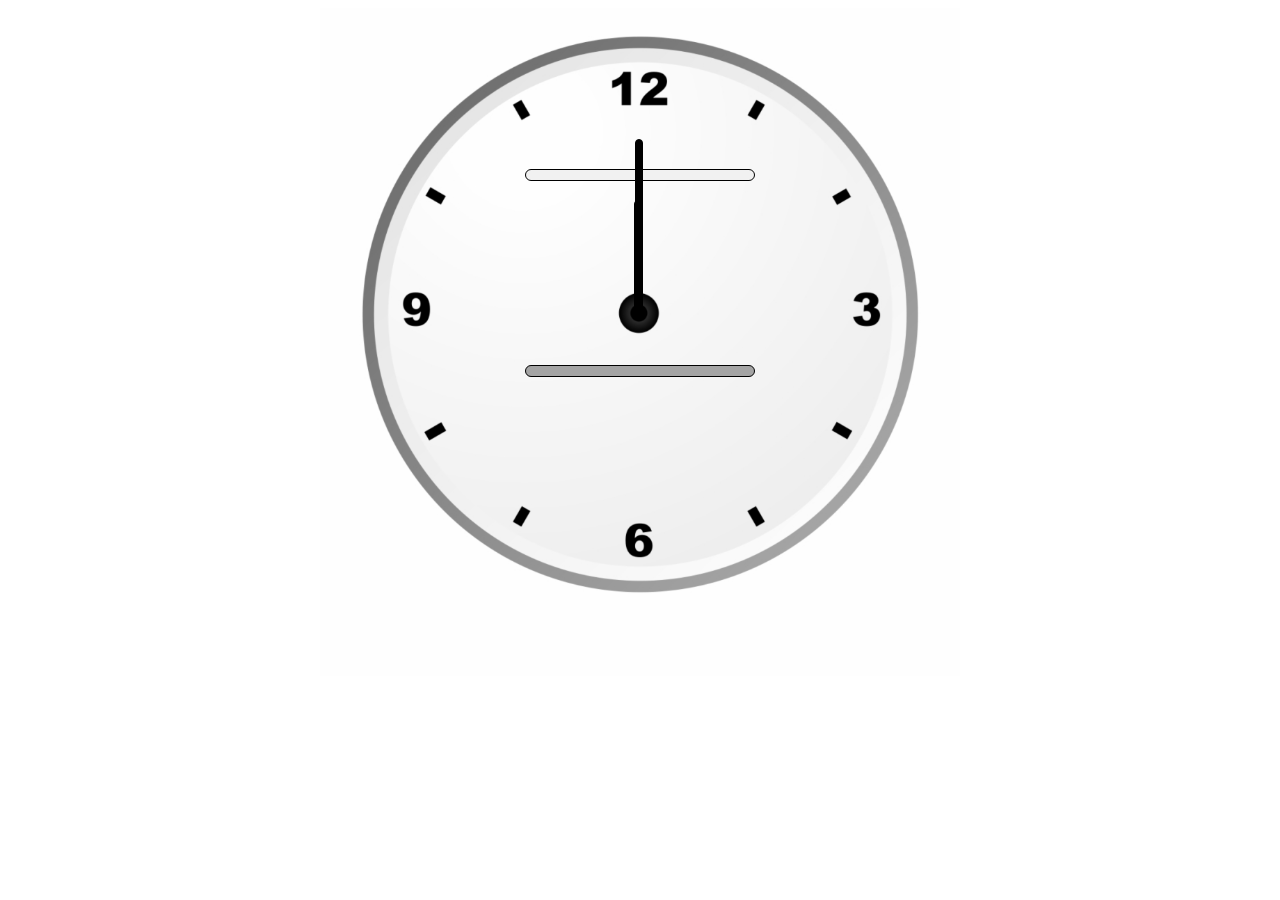
<file: Clock/index.html>
<!doctype html>
<html>
<head>
    <link rel="stylesheet" href="style.css">
</head>
<body>
<div class="container">
    <div class="date"></div>
    <div id="hour"></div>
    <div id="min"></div>
    <div id="sec"></div>
    <div class="time"></div>
</div>
    <script src="script.js"></script>
</body>
</html>
</file>
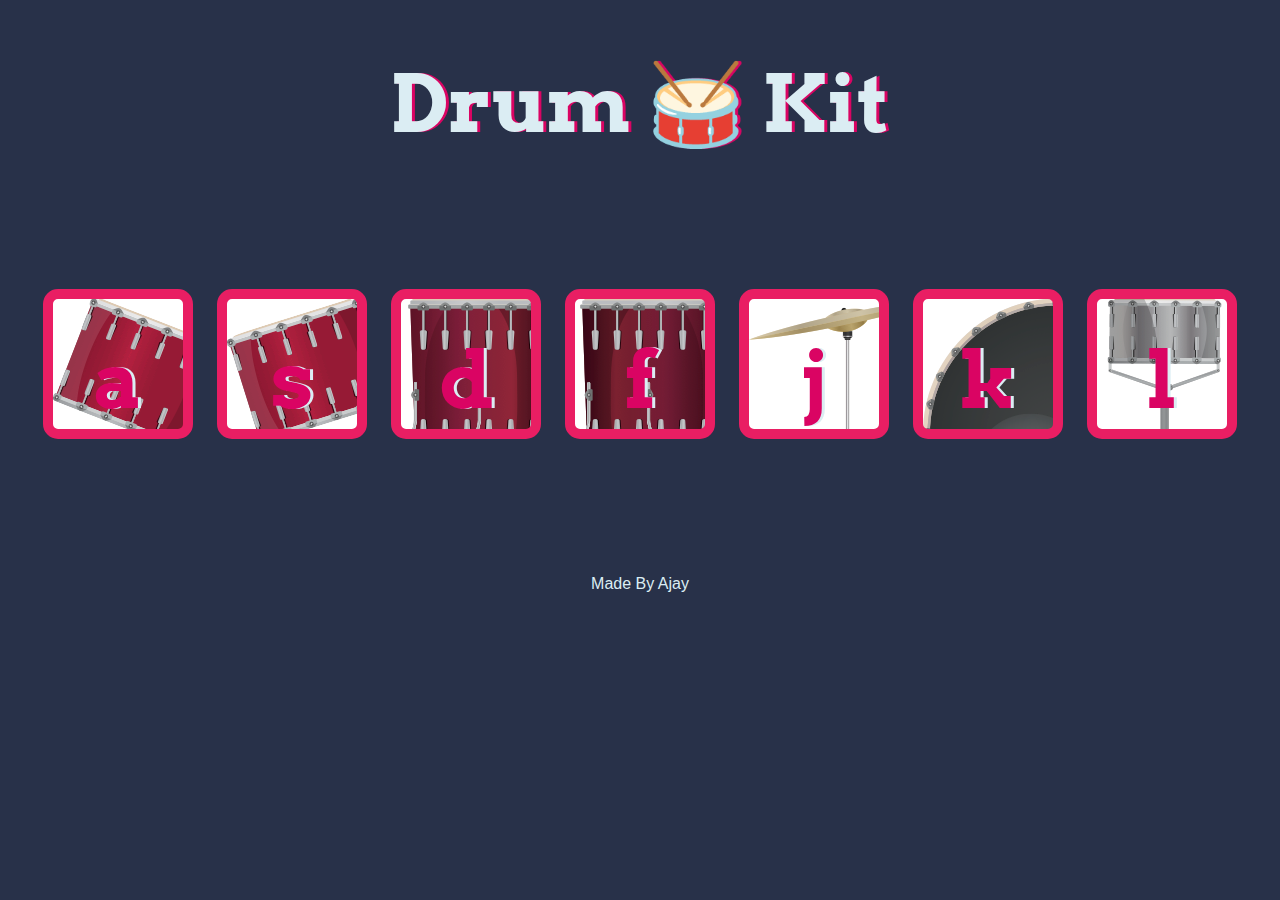
<file: Drum/index.html>
<!DOCTYPE html>
<html lang="en" dir="ltr">

<head>
  <meta charset="utf-8">
  <title>Drum Kit</title>
  <link rel="stylesheet" href="styles.css">
  <link href="https://fonts.googleapis.com/css?family=Arvo" rel="stylesheet">
</head>

<body>

  <h1 id="title">Drum 🥁 Kit</h1>
  <div class="set">
    <button class="a drum">a</button>
    <button class="s drum">s</button>
    <button class="d drum">d</button>
    <button class="f drum">f</button>
    <button class="j drum">j</button>
    <button class="k drum">k</button>
    <button class="l drum">l</button>
  </div>

  <footer>
    Made By Ajay 
  </footer>
</body>
<script src="index.js"></script>
</html>
</file>
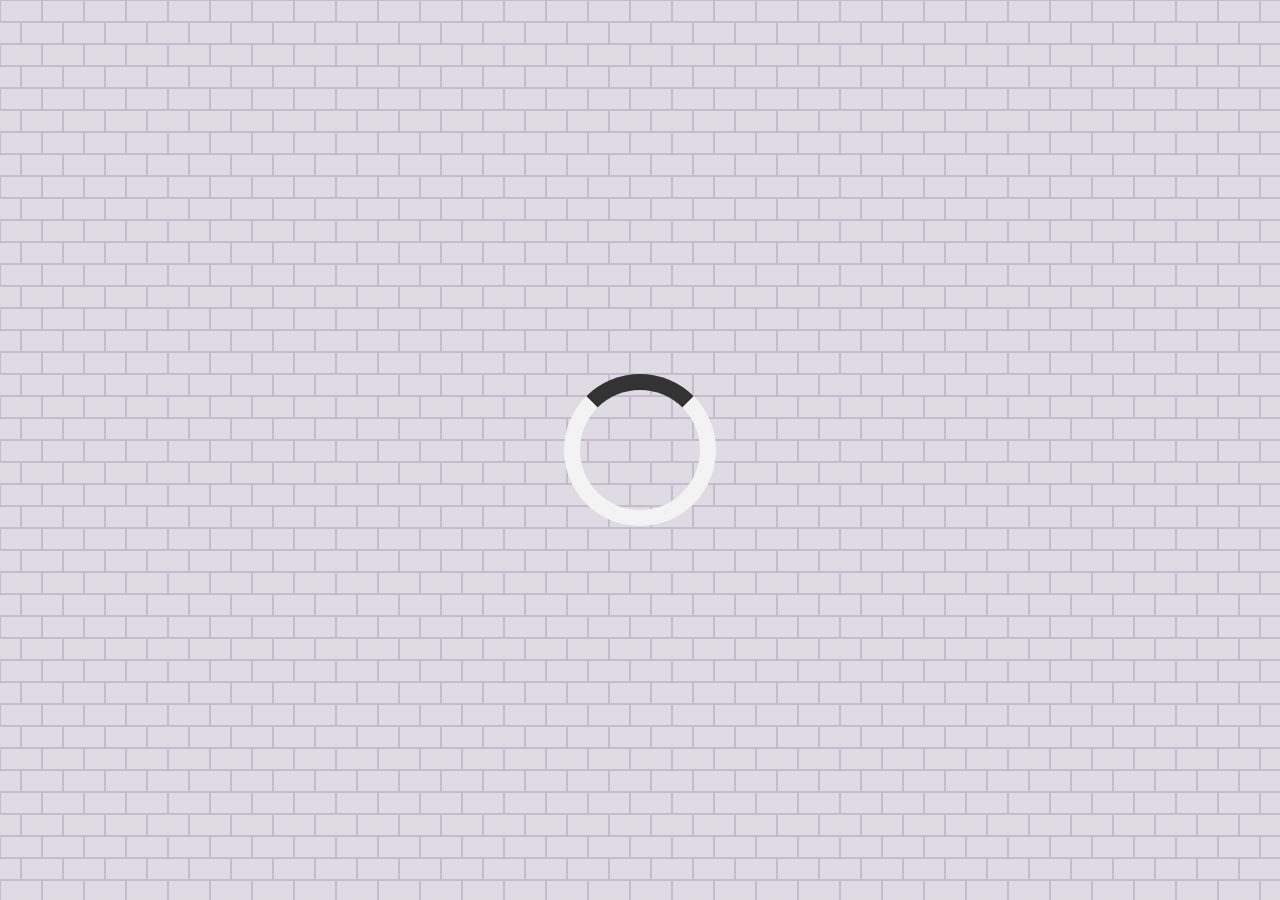
<file: Random-Quote-Generator/index.html>
<!DOCTYPE html>
<html lang="en">
  <head>
    <meta charset="UTF-8" />
    <meta http-equiv="X-UA-Compatible" content="IE=edge" />
    <meta name="viewport" content="width=device-width, initial-scale=1.0" />
    <title>Quote Generator</title>
    <link
      rel="icon"
      href="https://encrypted-tbn0.gstatic.com/images?q=tbn:ANd9GcRKTiCg2FgUkq_KvJ250oRv0RmmQNrA-4wcTw&usqp=CAU"
    />
    <link
      rel="stylesheet"
      href="https://cdnjs.cloudflare.com/ajax/libs/font-awesome/5.10.2/css/all.min.css"
    />
    <link rel="stylesheet" href="style.css" />
  </head>
  <body>
    <div class="quote-generator" id="quote-container">
      <div class="quote text">
        <i class="fas fa-quote-left">
          <span id="quote"></span>
        </i>
      </div>

      <div class="quote-author">
        <span id="author"></span>
      </div>

      <div class="button-container">
        <button id="new-quote">New Quote</button>
      </div>
    </div>

    <div class="loader" id="loader"></div>

    <script src="script.js"></script>
  </body>
</html>
</file>
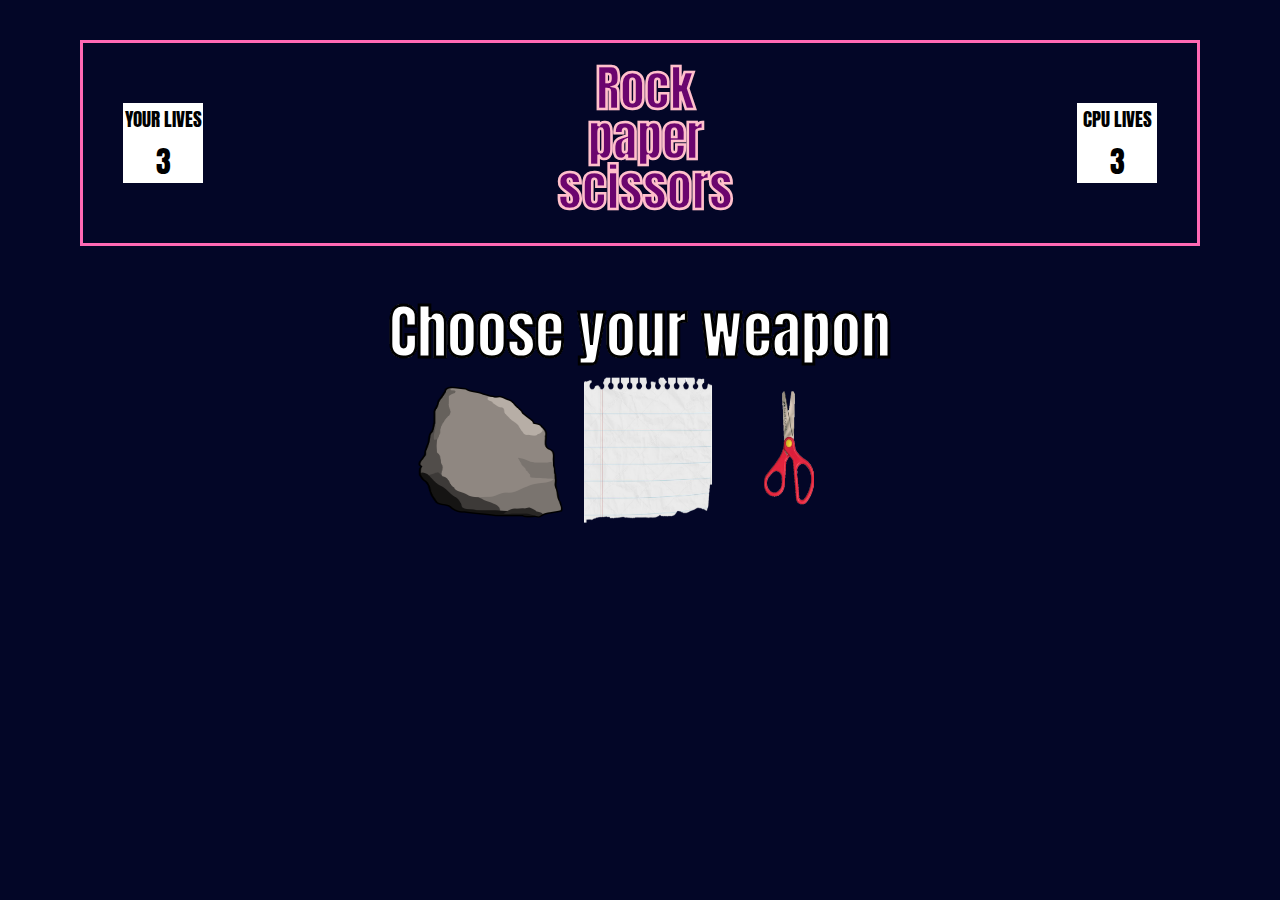
<file: rock-paper-scissors/index.html>
<!DOCTYPE html>
<html lang="en">
<head>
    <meta charset="UTF-8">
    <meta http-equiv="X-UA-Compatible" content="IE=edge">
    <meta name="viewport" content="width=device-width, initial-scale=1.0">
    <title>Rock Paper Scissors</title>
    <link rel="preconnect" href="https://fonts.googleapis.com">
    <link rel="preconnect" href="https://fonts.gstatic.com" crossorigin>
    <link href="https://fonts.googleapis.com/css2?family=Anton&display=swap" rel="stylesheet">
    <link rel='stylesheet' href="style.css">
</head>
<body>
    <div id="wrapper">
        <div class="box">
                
            <div class='score-div'>
                <p class="score">YOUR LIVES</p>
                <p class="lifes" id="player-score"></p>
            </div>
            <h1>Rock<br>  paper<br>   scissors</h1>
            <div class='score-div'>
                <p class="score">CPU LIVES</p>
                <p class="lifes" id="cpu-score"></p>
            </div>
           

        </div>
        
        
        <h2 id="result-el">Choose!</h2>
        <div class="flex-box-rps" id="flex-box-rps-div">
            
            
        </div>
        
        
        
        <div id="wrap-container">
            <div class="container-1">
                <div id="gameTextDiv">
                    <p id="gameText"></p>
                </div>
            </div>

            <div id="playerWrap">
                <p id="weapon-choice"></p>
            </div>

            <div id="botAttackDiv">
                <p id="cpu-choice"></p>
            </div>

            <div>
                <p id="botWeap"></p>
            </div>

        </div>
        

    </div>
    <div id='again-div'>
        <button type="button" id="playAgainBtn">Play Again</button>

    </div>
    
    
    
    
    
    
    
    
    
    
    
    

    <script src="index.js"></script>
</body>
</html>
</file>
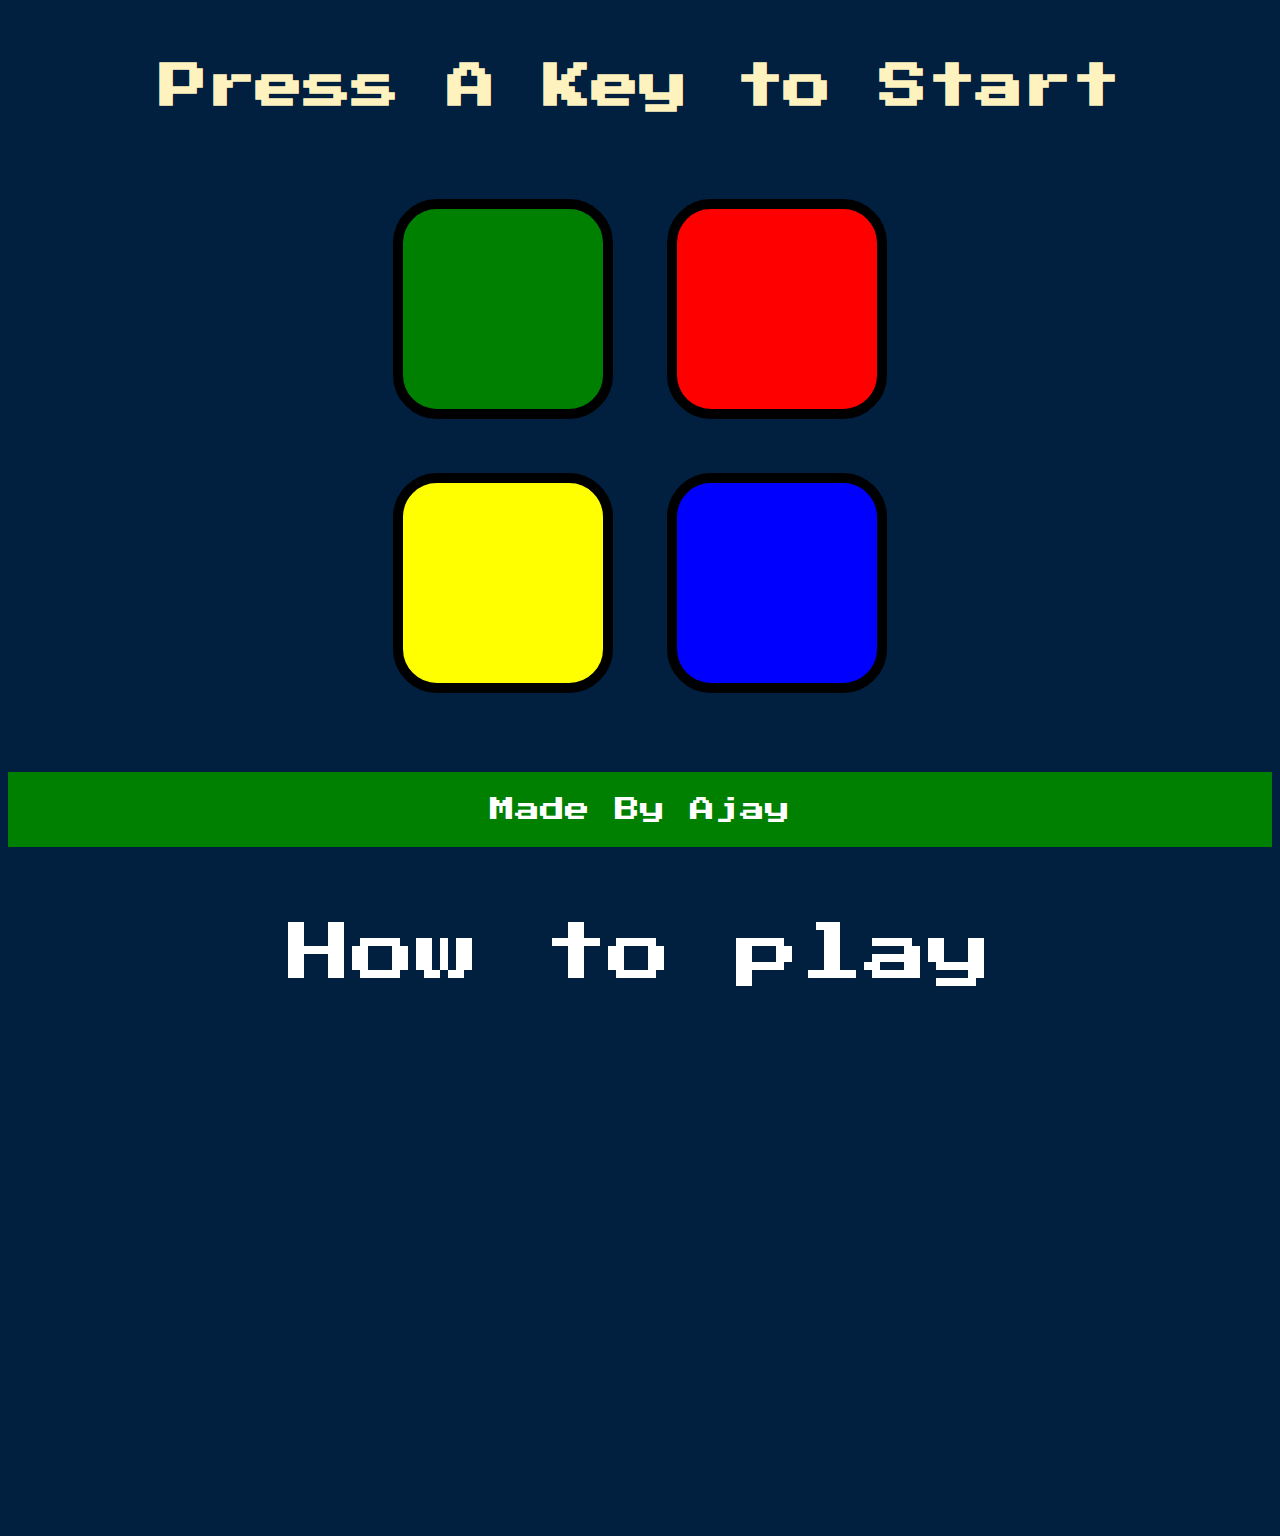
<file: Simon Game/index.html>
<!DOCTYPE html>
<html lang="en" dir="ltr">

<head>
  <meta charset="utf-8">
  <title>Simon</title>
  <link rel="stylesheet" href="styles.css">
  <link href="https://fonts.googleapis.com/css?family=Press+Start+2P" rel="stylesheet">
</head>

<body>
  <h1 id="level-title">Press A Key to Start</h1>
  <div class="container">
    <div lass="row">

      <div type="button" id="green" class="btn green">

      </div>

      <div type="button" id="red" class="btn red">

      </div>
    </div>

    <div class="row">

      <div type="button" id="yellow" class="btn yellow">

      </div>
      <div type="button" id="blue" class="btn blue">

      </div>

    </div>

  </div>
  <footer>
    Made By Ajay 
  </footer>
  <div class="how">
    <h1 class="play">How to play</h1>
</div>

<iframe width="853" height="479" src="https://www.youtube.com/embed/1Yqj76Q4jJ4" frameborder="0" allow="accelerometer; autoplay; encrypted-media; gyroscope; picture-in-picture" allowfullscreen=""></iframe>

  <script src="https://ajax.googleapis.com/ajax/libs/jquery/3.3.1/jquery.min.js"></script>
  <script src="game.js" charset="utf-8"></script>

</body>

</html>
</file>
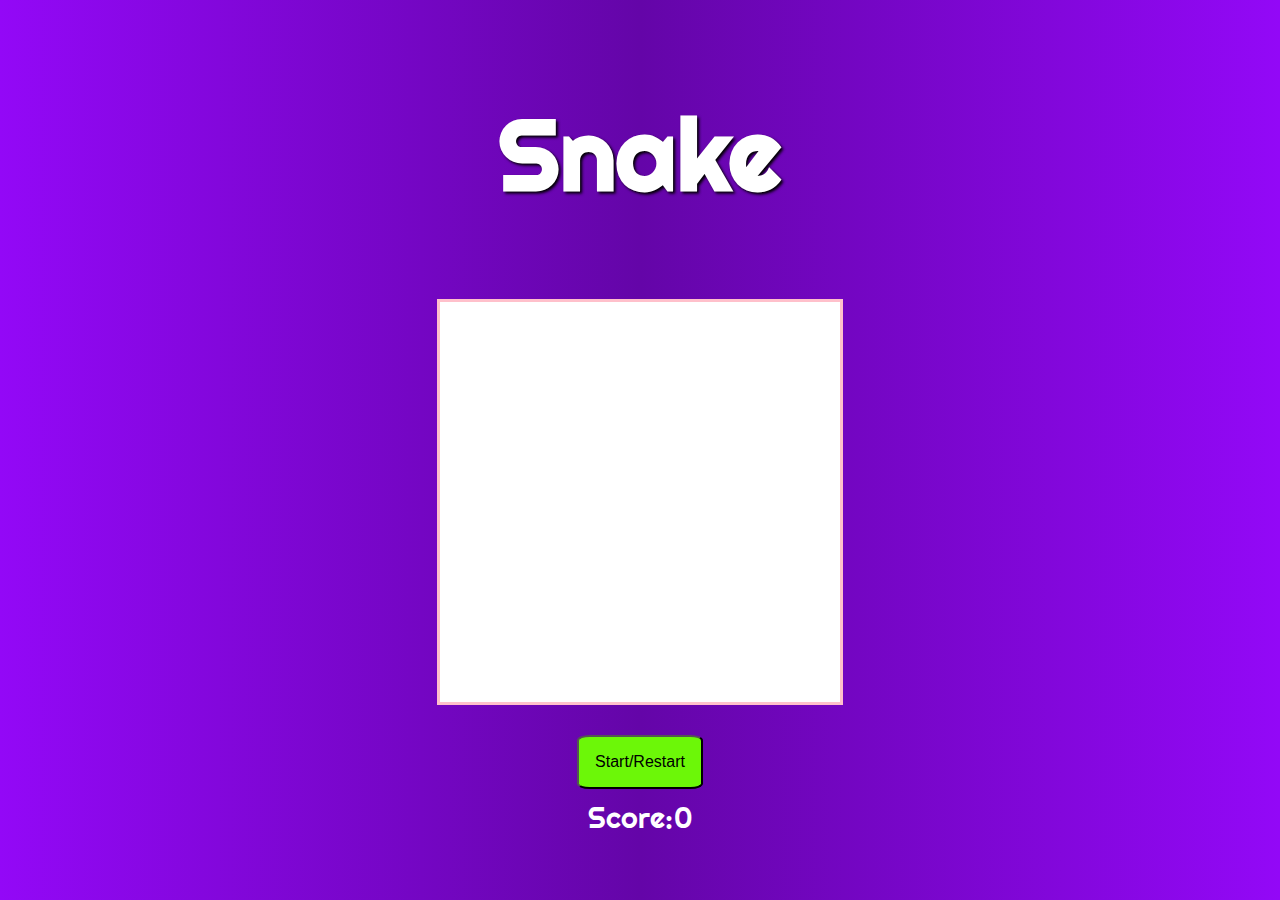
<file: Snake/index.html>
<!DOCTYPE html>
<html lang="en" dir="ltr">
  <head>
    <meta charset="utf-8">
    <script src="app.js" charset="utf-8"></script>
    <link rel="stylesheet" href="style.css">
    <title>Snake Tutorial</title>
  </head>
  <body>
    <div class="wrapper">
      <h2>Snake</h2>
      <!-- <div class='score'>Score:<span>0</span></div> -->
    </div>
    
    <div class="wrapper">
      <div class='grid'>
        <div></div>
        <div></div>
        <div></div>
        <div></div>
        <div></div>
        <div></div>
        <div></div>
        <div></div>
        <div></div>
        <div></div>
        <div></div>
        <div></div>
        <div></div>
        <div></div>
        <div></div>
        <div></div>
        <div></div>
        <div></div>
        <div></div>
        <div></div>
        <div></div>
        <div></div>
        <div></div>
        <div></div>
        <div></div>
        <div></div>
        <div></div>
        <div></div>
        <div></div>
        <div></div>
        <div></div>
        <div></div>
        <div></div>
        <div></div>
        <div></div>
        <div></div>
        <div></div>
        <div></div>
        <div></div>
        <div></div>
        <div></div>
        <div></div>
        <div></div>
        <div></div>
        <div></div>
        <div></div>
        <div></div>
        <div></div>
        <div></div>
        <div></div>
        <div></div>
        <div></div>
        <div></div>
        <div></div>
        <div></div>
        <div></div>
        <div></div>
        <div></div>
        <div></div>
        <div></div>
        <div></div>
        <div></div>
        <div></div>
        <div></div>
        <div></div>
        <div></div>
        <div></div>
        <div></div>
        <div></div>
        <div></div>
        <div></div>
        <div></div>
        <div></div>
        <div></div>
        <div></div>
        <div></div>
        <div></div>
        <div></div>
        <div></div>
        <div></div>
        <div></div>
        <div></div>
        <div></div>
        <div></div>
        <div></div>
        <div></div>
        <div></div>
        <div></div>
        <div></div>
        <div></div>
        <div></div>
        <div></div>
        <div></div>
        <div></div>
        <div></div>
        <div></div>
        <div></div>
        <div></div>
        <div></div>
        <div></div>
      </div>

    </div>
    <div class="wrapper-2">
      <button class='start'>Start/Restart</button>
      <div class='score'>Score:<span>0</span></div>

    </div>
    
    

  </body>
</html>
</file>
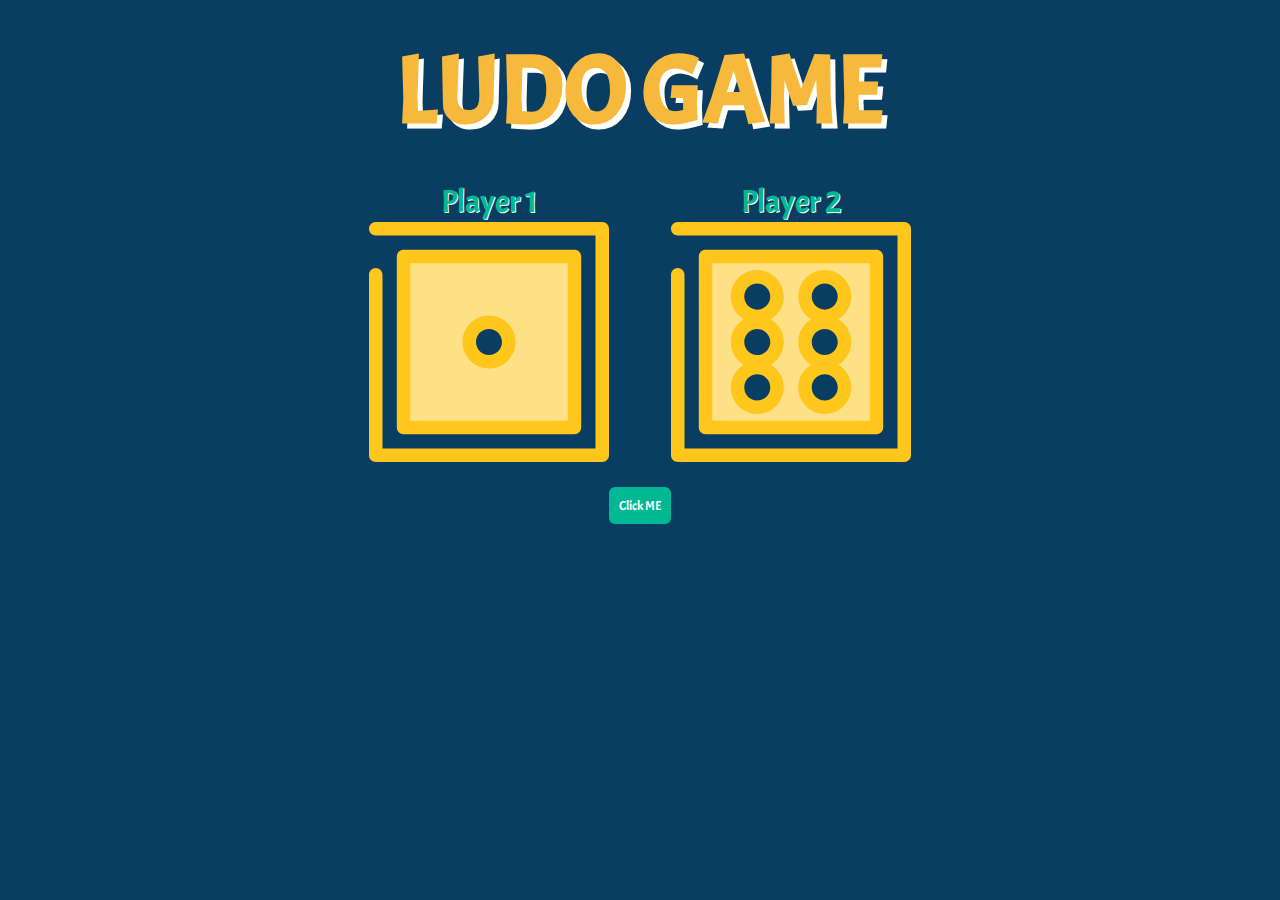
<file: Ludo Game/src/index.html>
<!DOCTYPE html>
<html>

<head>
    <title></title>
    <link rel="stylesheet" type="text/css" href="style.css">
    <link href="https://fonts.googleapis.com/css?family=Acme" rel="stylesheet">
</head>

<body>

    <div class="container">
        <h1>LUDO GAME</h1>

        <div class="dice">
            <p>Player 1</p>
            <img src="../img/dice 1.svg" id="check1">
        </div>
        <div class="dice">
            <p>Player 2</p>
            <img src="../img/dice 6.svg" id="check2">
        </div>

        <div>
            <button onclick="ludogame()"> Click ME</button>
        </div>
    </div>


    <script src="script.js"></script>
</body>

</html>
</file>
<file: Clock/style.css>
.container{
    position: relative;
    background: url(images/clock.png) no-repeat;
    background-size: 100%;
    height: 60vw;
    width:50vw;
    margin:auto;
}

.date{
    text-align:center;
    position: relative;
    top:21%;
    font-size:2rem;
    font-weight: bold;
    width: 34%;
    background:rgb(241 241 241);
    margin:auto;
    color:#e40e35;
    border-radius: 1rem;
    padding:.3rem;
    border:1px solid black;
}

.time{
    text-align:center;
    position: relative;
    top:45%;
    font-size:2rem;
    font-weight: bold;
    width: 34%;
    background: #a4a4a4;
    margin:auto;
    color:white;
    border-radius: 1rem;
    padding:.3rem;
    border:1px solid black;
}

#hour, #min, #sec{
    position: absolute;
    background:black;
    border-radius: 10px;
    transform-origin: bottom;
    z-index: 111;
}

#hour{
    width: 1%;
    height: 15%;
    top: 25%;
    left: 49%;
    border: 1px solid;
}

#min{
    width: 1%;
    height: 20%;
    top: 19.6%;
    left: 49.2%;
    border: 1px solid;
}

#sec{
    width: 1%;
    height: 23%;
    top: 17%;
    left: 49.2%;
    border: 1px solid;
}
</file>
<file: Drum/styles.css>
body {
  text-align: center;
  background-color: #283149;
}

h1 {
  font-size: 5rem;
  color: #DBEDF3;
  font-family: "Arvo", cursive;
  text-shadow: 3px 0 #DA0463;

}

footer {
  color: #DBEDF3;
  font-family: sans-serif;
}

.a {
  background: url(images/tom1.png);
}

.s {
  background: url(images/tom2.png);
}

.d {
  background: url(images/tom3.png);
}

.f {
  background: url(images/tom4.png);
}

.j {
  background: url(images/crash.png);
}

.k {
  background: url(images/kick.png);
}

.l {
  background: url(images/snare.png);
}

.set {
  margin: 10% auto;
}

.game-over {
  background-color: red;
  opacity: 0.8;
}

.pressed {
  box-shadow: 0 3px 4px 0 #0e35de;
  background-color: #0e35de;
  opacity: 0.5;
  color:white;
}

.red {
  color: red;
}

.drum {
  outline: none;
  border: 10px solid #e91e63;
  font-size: 5rem;
  font-family: 'Arvo', cursive;
  line-height: 2;
  font-weight: 900;
  color: #DA0463;
  text-shadow: 3px 0 #DBEDF3;
  border-radius: 15px;
  display: inline-block;
  width: 150px;
  height: 150px;
  text-align: center;
  margin: 10px;
  background-color: white;
}
</file>
<file: Random-Quote-Generator/style.css>
@import url('https://fonts.googleapis.com/css?family=Montserrat&display=swap');

html {
  box-sizing: border-box;
}

body {
  margin: 0;
  min-height: 100vh;
  background-color: #DFDBE5;
  background-image: url("data:image/svg+xml,%3Csvg width='42' height='44' viewBox='0 0 42 44' xmlns='http://www.w3.org/2000/svg'%3E%3Cg id='Page-1' fill='none' fill-rule='evenodd'%3E%3Cg id='brick-wall' fill='%239C92AC' fill-opacity='0.4'%3E%3Cpath d='M0 0h42v44H0V0zm1 1h40v20H1V1zM0 23h20v20H0V23zm22 0h20v20H22V23z'/%3E%3C/g%3E%3C/g%3E%3C/svg%3E");
  color: #000;
  font-family: Montserrat, sans-serif;
  font-weight: 700;
  text-align: center;
  display: flex;
  align-items: center;
  justify-content: center;
}

.quote-container {
  width: auto;
  max-width: 900px;
  padding: 20px 30px;
  border-radius: 10px;
  background-color: rgba(255, 255, 255, 0.4);
  box-shadow: 0 10px 10px 10px rgba(0, 0, 0, 0.2);
}

.quote-text {
  font-size: 2.75rem;
}

.long-quote {
  font-size: 2rem;
}

.fa-quote-left {
  font-size: 4rem;
}

.quote-author {
  margin-top: 15px;
  font-size: 2rem;
  font-weight: 400;
  font-style: italic;
}

.button-container {
  margin-top: 2rem;
  display: flex;
  justify-content: center;
}

button {
  cursor: pointer;
  font-size: 1.2rem;
  height: 2.5rem;
  border: none;
  border-radius: 10px;
  color: #fff;
  background: #333;
  outline: none;
  padding: 0.5rem 1.8rem;
  box-shadow: 0 0.3rem rgba(121, 121, 121, 0.65);
}

button:hover {
  filter: brightness(110%);
}

button:active {
  transform: translate(0, 0.3rem);
  box-shadow: 0 0.1rem rgba(255, 255, 255, 0.65);
}

/* Loader */
.loader {
  border: 16px solid #f3f3f3;
  border-top: 16px solid #333;
  border-radius: 50%;
  width: 120px;
  height: 120px;
  animation: spin 2s linear infinite;
}

@keyframes spin {
  0% {
    transform: rotate(0deg);
  }
  100% {
    transform: rotate(360deg);
  }
}

/* Media Query: Tablet or Smaller */
@media screen and (max-width: 1000px) {
  .quote-container {
    margin: auto 10px;
  }

  .quote-text {
    font-size: 2.5rem;
  }
}
</file>
<file: rock-paper-scissors/style.css>
*, *::before, *::after {
    box-sizing: border-box;
    margin: 0px;
    padding: 0px;
}

html {
    height: 100vh;
}
/* html {
    
    background: url(/images/rockpaperscissors.jpg) no-repeat center center fixed; 
  -webkit-background-size: cover;
  -moz-background-size: cover;
  -o-background-size: cover;
  background-size: cover;
} */
body {
    text-align: center;
    /* text-align: center;
    background-image: url(/images/rockpaperscissors.jpg);
    background-repeat: no-repeat;
    background-size: cover;
    overflow: hidden; */
    background-color: #030627;
    
    font-family: 'Anton', sans-serif;
    /* height: 100vh; */
    
    
}

/* #wrapper {
    background-color: green;
    border: 3px solid orange;
}

#again-div {
    border: 3px solid orange;
    background-color: orange;
} */

.player-win {
    margin: 20px;
    
}

.box {
    border: 3px solid hotpink;
    margin: 40px 80px;
    
    display: flex;
    
    justify-content: space-between;
    
}


h1 {
    
    color: rgb(107, 5, 110);
    font-size: 50px;
    margin-top: 10px;
    margin-left: 10px;
    /* margin-bottom: 10px; */
    -webkit-text-stroke: 1px;
    -webkit-text-stroke-color: pink;
    padding: 10px;
    line-height: 1;
    
    
}

#rock {
    height: 150px;
    width: 150px;
    
}

#paper {
    height: 150px;
    width: 150px;

}

#scissors {
    height: 150px;
    width: 150px;
}

#test-wrap {
    display: flex;
    justify-content: space-between;
    color: white;
}

.score {
    font-size: 1.2em;
    line-height: 1.1;
    margin-top: 5px;
    text-align: center;
    color: black;
}

.lifes {
    font-weight: 400;
    font-size: 30px;
    margin-top: 10px;
    
    color: black;

}

/* #player-score {
    margin-top: 10px;
    
    color: black;
    font-weight: 400;
    font-size: 30px;
} 
#cpu-score {
    margin-top: 10px;
    
    color: black;
    font-weight: 400;
    font-size: 30px;
}  */



.score-div {
    background-color: white;
    height: 80px;
    width: 80px;
    color: black;
    margin: 60px 40px;
    
}



#score-cpu {
    background-color: white;
    height: 80px;
    width: 80px;
    color: black;
    margin: 20px;
    margin-right: 40px;
    

}

.btn {
    padding: 10px;
    font-size: 40px;
    /* background-color: lightcoral; */
    background: #1cbde5;
    
    border-radius: 15%;
    margin: 200px;
    border: 4px solid pink;
}

#gameText {
    margin: 10px;
    font-size: 30px;
    padding: 10px;
    color: pink;
}

#result-el {
    color: white;
    font-size: 60px;
    margin: 30px;
    height: 60px;
    -webkit-text-stroke: 1px;
    -webkit-text-stroke-color: black;
    
}

#botWeap {
    font-size: 30px;
    color: pink;
    margin: 20px;
}

/* #again-div {
    
} */

#playAgainBtn {
    align-self: center;
    border-radius: 10%;
    background-color: rgb(236, 162, 174);
    font-size: 20px;
    margin: 20px;
    padding: 5px;
    border: 2px solid rgb(224, 205, 205);
    width: 100px;
}

/* #playAgainBtn:hover {
    background-color: rgb(214, 116, 132);
    border: 2px solid white;

} */

#wrap-container {
    display: grid;
    grid-template-columns: 1fr 1fr 1fr 1fr;
    justify-content: space-around;
    /* background-color: yellow; */
    min-height: 150px;
}

#flex-box-rps-div {
    display: flex;
    justify-content: center;
    align-self: center;
    margin: auto;
    /* background-color: lightblue; */
    /* min-height: 150px; */
}

@media ( max-width: 500px ) {
    #paper {
        height: 100px;
        width: 100px;
    }
    #rock {
        height: 100px;
        width: 100px;

    }

    #scissors {
        height: 100px;
        width: 100px;

    }

    #weapon-choice {
        height: 100px;
        width: 100px;
    }

    #cpu-choice {
        height: 100px;
        width: 100px;
    }

    #result-el {
        font-size: 30px;
    }

    .score-div {
        height: 60px;
        width: 60px;
        
        margin: 60px 20px;

    }

    .score {
        font-size: 1px;
        line-height: 1;
        margin-top: 5px;

    }

    .lifes {
        font-weight: 200;
        font-size: 20px;
        margin-top: 10px;
    }
}

@media ( max-width: 750px ) {
    .score-div {
        background-color: white;
        height: 80px;
        width: 80px;
        color: black;
        margin: 60px 20px;
    }
    .score {
        font-size: 1em;
        line-height: 1;
        margin-top: 2px;

    }

    .box {
        margin: 40px 20px;
    }

}

@media ( max-width: 380px ) {
    #paper {
        height: 100px;
        width: 100px;
    }
    #rock {
        height: 100px;
        width: 100px;

    }

    #scissors {
        height: 100px;
        width: 100px;

    }

    #weapon-choice {
        height: 100px;
        width: 80px;
    }

    #cpu-choice {
        height: 100px;
        width: 100px;
    }

    #result-el {
        font-size: 30px;
    }

    .score-div {
        height: 80px;
        width: 50px;
        
        margin: 30px 10px;

    }

    .score {
        font-size: 20px;
        line-height: 1;
        margin-top: 2px;

    }

    .lifes {
        
        font-size: 20px;
        margin-top: 5px;
    }

    #gameText {
        margin: 5px;
        font-size: 20px;
        padding: 5px;
        color: pink;
    }

    #botWeap {
        font-size: 20px;
        color: pink;
        margin: 5px;
    }
}
</file>
<file: Simon Game/styles.css>
body {
  text-align: center;
  background-color: #011F3F;
}

#level-title {
  font-family: 'Press Start 2P', cursive;
  font-size: 3rem;
  margin:  5%;
  color: #FEF2BF;
}

.container {
  display: block;
  width: 50%;
  margin: auto;
  padding-bottom:50px;
}

.btn {
  margin: 25px;
  display: inline-block;
  height: 200px;
  width: 200px;
  border: 10px solid black;
  border-radius: 20%;
}

.game-over {
  background-color: red;
  opacity: 0.8;
}

.red {
  background-color: red;
}

.green {
  background-color: green;
}

.blue {
  background-color: blue;
}

.yellow {
  background-color: yellow;
}

.pressed {
  box-shadow: 0 0 20px white;
  background-color: grey;
}

footer{
  color: white;
  font-size: 25px;
  font-family: 'Press Start 2P', cursive;
  padding: 25px;
  background: green;
}

.play{
  color: white;
  font-size: 4rem;
  font-family: 'Press Start 2P', cursive;
  font-weight: 200;
  padding: 2rem 0rem 1rem;
}

@media only screen and (max-width: 1106px){
  .container{
    width:100%;
    padding:50px 0px;
  }
}
</file>
<file: Snake/style.css>
@import url('https://fonts.googleapis.com/css2?family=Righteous&display=swap');

body {
  background: #9308F7;
  background: -moz-linear-gradient(left, #9308F7 0%, #6405A8 50%, #9308F7 100%);
  background: -webkit-linear-gradient(left, #9308F7 0%, #6405A8 50%, #9308F7 100%);
  background: linear-gradient(to right, #9308F7 0%, #6405A8 50%, #9308F7 100%);
  font-family: 'Righteous', cursive;

}


.wrapper {
  display: flex;
  justify-content: center;
}

.wrapper-2 {
  text-align: center;
  margin: 30px;
}

.grid {
  width: 400px;
  height: 400px;
  display: flex;
  flex-wrap: wrap;
  background-color: white;
  border: 3px solid pink;
}

.grid div {
  width: 40px;
  height: 40px;
  border-radius:7px;
}

.snake {
  background-color: #F79308;
}

.apple {
  
  background-image: url('apple.png');
  background-size: cover;
}

h2 {
  font-size: 100px;
  font-weight: bold;
  color: white;
  text-shadow: 2px 2px 3px #000000;
}

.start {
  padding: 1rem;
  border-radius: 10%;
  font-size: 1rem;
  background-color: #6CF708;
}

.score {
  color: white;
  margin: 10px;
  font-size: 1.8rem;
}
</file>
<file: Ludo Game/src/style.css>
* {
    margin: 0;
    padding: 0;
    font-family: 'Acme', sans-serif;
}

body {
    background-color: #0a3d62;
}

.container {
    width: 70%;
    margin: auto;
    text-align: center;
}

.dice {
    text-align: center;
    display: inline-block;
}

h1 {
    margin: 30px;
    text-shadow: 5px 5px white;
    font-size: 6rem;
    color: #f6b93b;
}

p {
    font-size: 2rem;
    color: #00b894;
    text-shadow: 1px 1px white;
}

button {
    margin-top: 20px;
    padding: 10px;
    background-color: #00b894;
    color: white;
    border: none;
    cursor: pointer;
    border-radius: 6px;
}

img {
    width: 80%;
}
</file>
